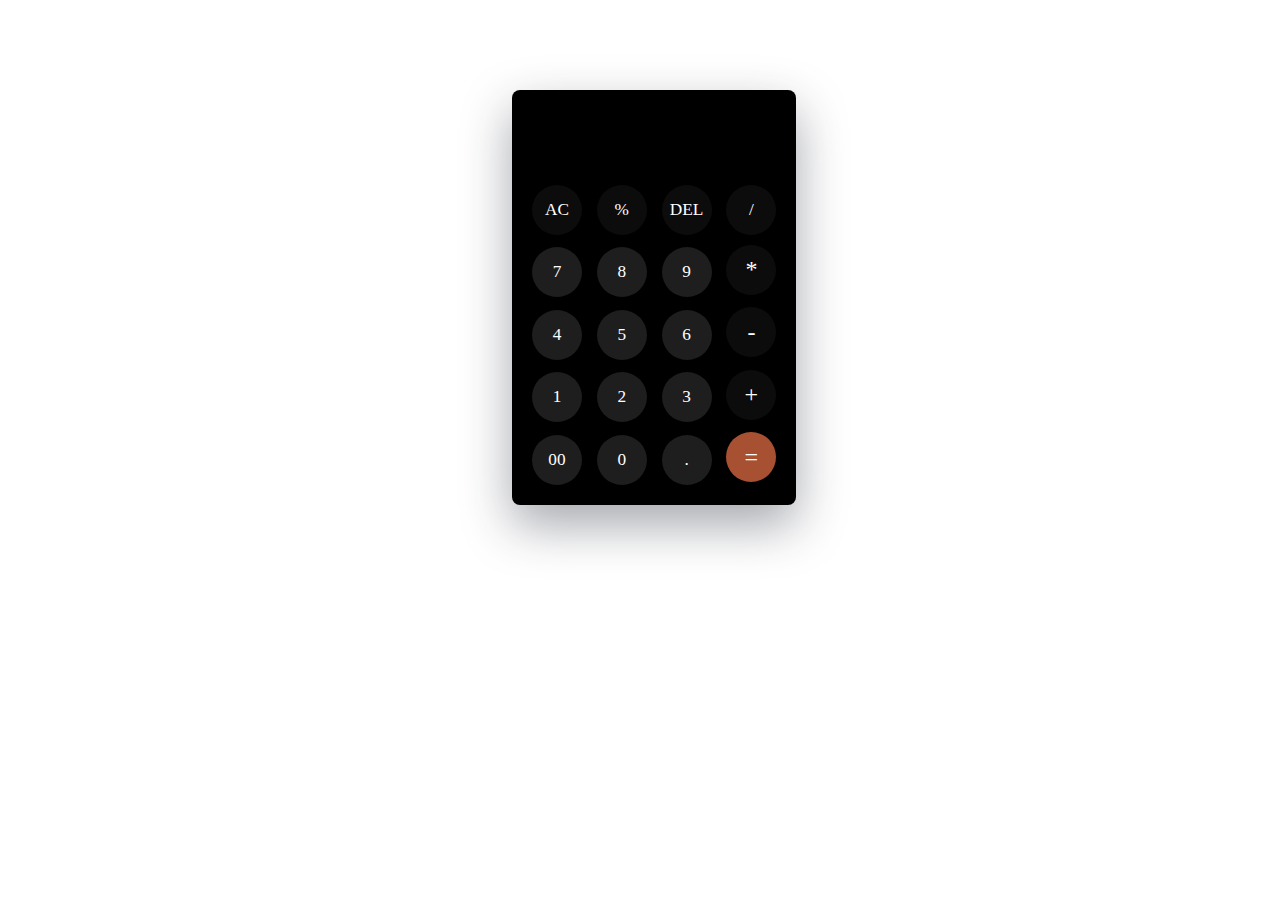
<file: Calculator(Task-1)/t4.html>
<!DOCTYPE html>
<html lang="en">
<head>
    <meta charset="UTF-8">
    <meta name="viewport" content="width=device-width, initial-scale=1.0">
    <title>Clculator</title>
    <link rel="stylesheet" href="t4.css">
</head>
<body>
    <div id="calc">
        <div id="content">
            <input id="c1" type="text">
        </div>
        <div id="button">
            <div id="b1">
                <button id="b2">AC</button>
                <button id="b2">%</button>
                <button id="b2">DEL</button>
                <button id="b2">/</button>
            </div>
            <div id="b1">
                <button id="b3">7</button>
                <button id="b3">8</button>
                <button id="b3">9</button>
                <button id="b2" style="font-size: x-large;">*</button>
            </div>
            <div id="b1">
                <button id="b3">4</button>
                <button id="b3">5</button>
                <button id="b3">6</button>
                <button id="b2" style="font-size: x-large;">-</button>
            </div>
            <div id="b1">
                <button id="b3">1</button>
                <button id="b3">2</button>
                <button id="b3">3</button>
                <button id="b2" style="font-size: x-large;">+</button>
            </div>
            <div id="b1">
                <button id="b3">00</button>
                <button id="b3">0</button>
                <button id="b3">.</button>
                <button id="b4" style="font-size: x-large;">=</button>
            </div>
        </div>
    </div>
    <script src="t4.js"></script>
</body>
</html>
</file>
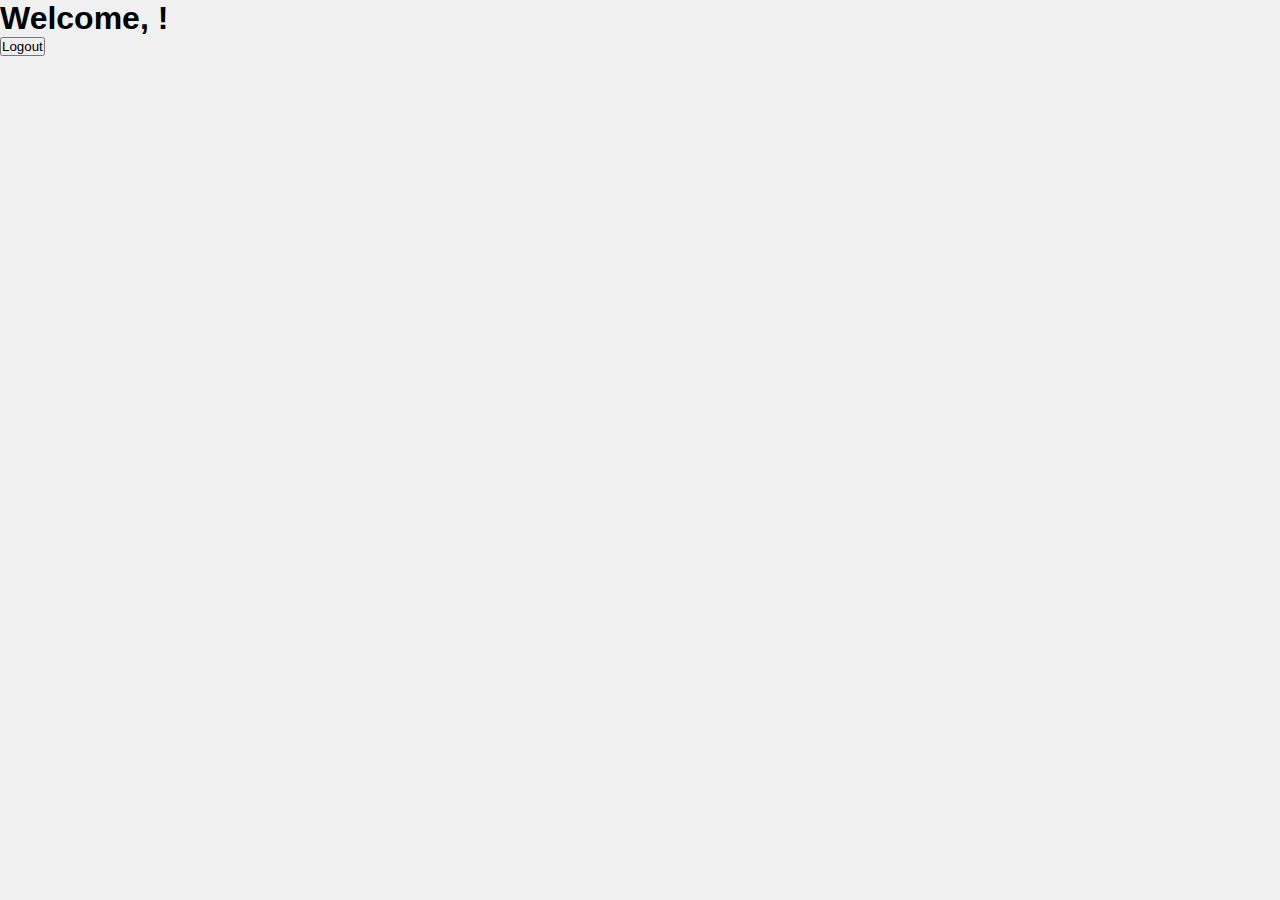
<file: Login(Task-4)/welcome.html>
<!DOCTYPE html>
<html lang="en">
<head>
    <meta charset="UTF-8">
    <meta http-equiv="X-UA-Compatible" content="IE=edge">
    <meta name="viewport" content="width=device-width, initial-scale=1.0">
    <title>Welcome</title>
    <link rel="stylesheet" href="style.css">
</head>
<body>
    <div class="welcome-container">
        <h1>Welcome, <span id="username"></span>!</h1>
        <button onclick="logout()">Logout</button>
    </div>

    <script>
        // Display the username from session storage
        document.getElementById("username").textContent = sessionStorage.getItem('username');

        // Function to logout and clear session storage
        function logout() {
            sessionStorage.removeItem('username');
            sessionStorage.removeItem('password');
            window.location.href = "index.html";
        }
    </script>
</body>
</html>
</file>
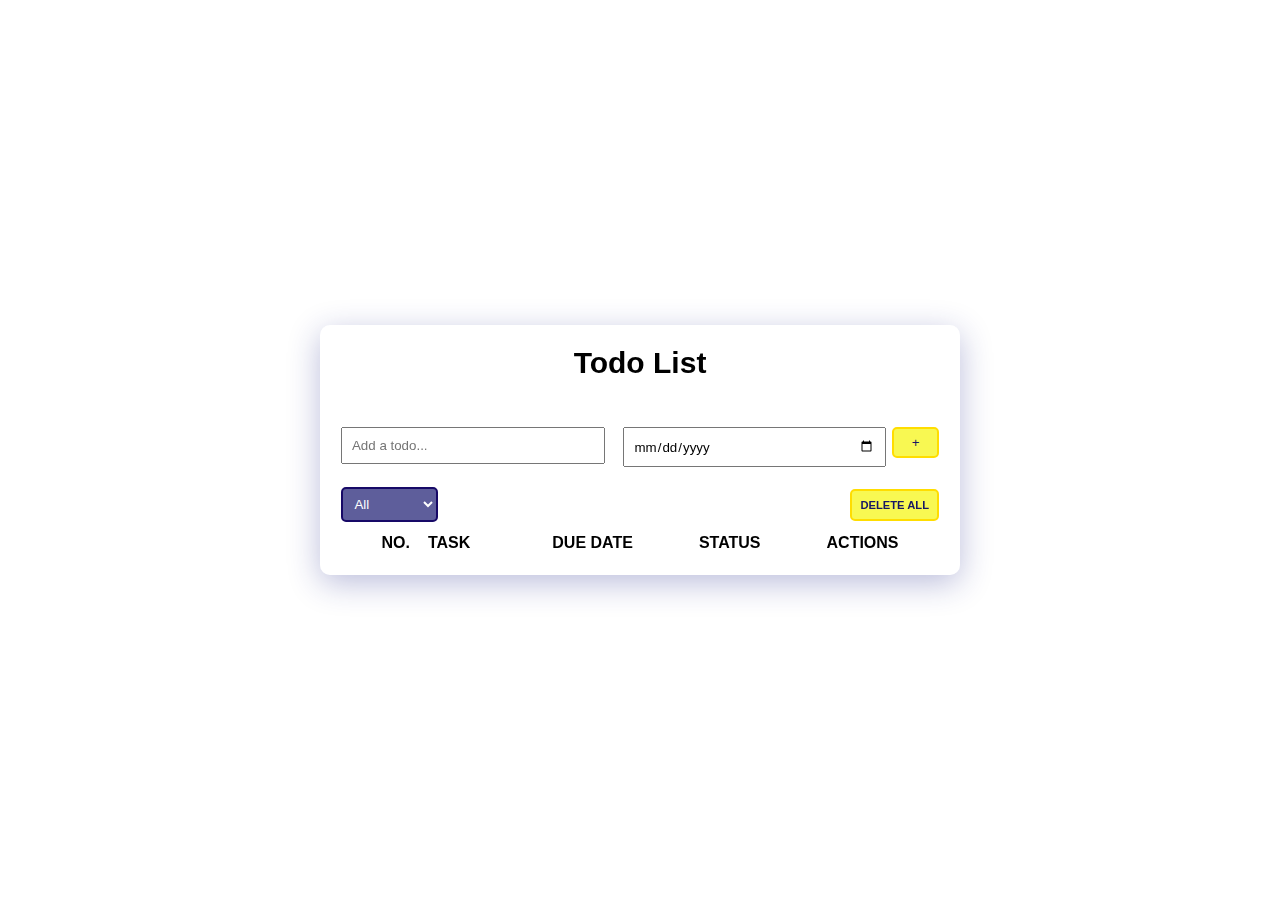
<file: To-Do-App(Task-3)/t6.html>
<!DOCTYPE html>
<html lang="en">
<head>
    <meta charset="UTF-8">
    <meta name="viewport" content="width=device-width, initial-scale=1.0">
    <title>ToDoApp</title>
    <link rel="stylesheet" href="t6.css">
    <link rel="stylesheet" href="https://cdnjs.cloudflare.com/ajax/libs/font-awesome/6.5.1/css/all.min.css" integrity="sha512-DTOQO9RWCH3ppGqcWaEA1BIZOC6xxalwEsw9c2QQeAIftl+Vegovlnee1c9QX4TctnWMn13TZye+giMm8e2LwA==" crossorigin="anonymous" referrerpolicy="no-referrer" />
</head>
<body>
    <div class="container">
    <header>
        <div id="mian-part">
            <h1 id="for-list">Todo List</h1>
            <div id="alert">
                <div id="alert1">
                    <p>please enter your task</p>
                </div>
                <div id="alert2">
                    <p>your task add successfully</p>
                </div>
            </div>
            <div id="info">
                <input type="text" id="input-section"  placeholder="Add a todo...">
                <input type="date" id="for-date">
                <button id="for-add" class="button2" type="button" onclick="forAdd()" >+
                </button>
            </div>
        </div>
    </header>
    <div id="filter">
        <div>
            <select name="filter" id="option">
                <option value="all">All</option>
                <option value="pending">Pending</option>
                <option value="completed">Completd</option>
            </select>
        </div>
            <div>
                <button id="for-delete" class="button2" onclick="DeleteAll()">DELETE ALL</button>
            </div>
    </div>
        <div id="data">
            <table id="table">
                <thead id="title">
                    <tr>
                    <th scope="col">NO.&emsp;</th>
                    <th scope="col">TASK&emsp;&emsp;&emsp;&emsp;&emsp;</th>
                    <th scope="col">DUE DATE&emsp;&emsp;&emsp;&emsp;</th>
                    <th scope="col">STATUS&emsp;&emsp;&emsp;&emsp;</th>
                    <th scope="col">ACTIONS</th>
                    </tr>
                </thead>
                <tbody id="records">
                    <!-- <tr>
                        <th>no</th>
                        <td>task</td>
                        <td>date</td>
                        <td>status</td>
                    <td><i class="fa-sharp fa-regular fa-pen-to-square">
                        </i><i class="fa-sharp fa-solid fa-check"></i>
                        <i class="fa-sharp fa-solid fa-trash-can"></i>
                    </td>
                    </tr> -->
                </tbody>
            </table>
        </div>
    </div>
    <script src="t6.js"></script>
</body>
</html>
</file>
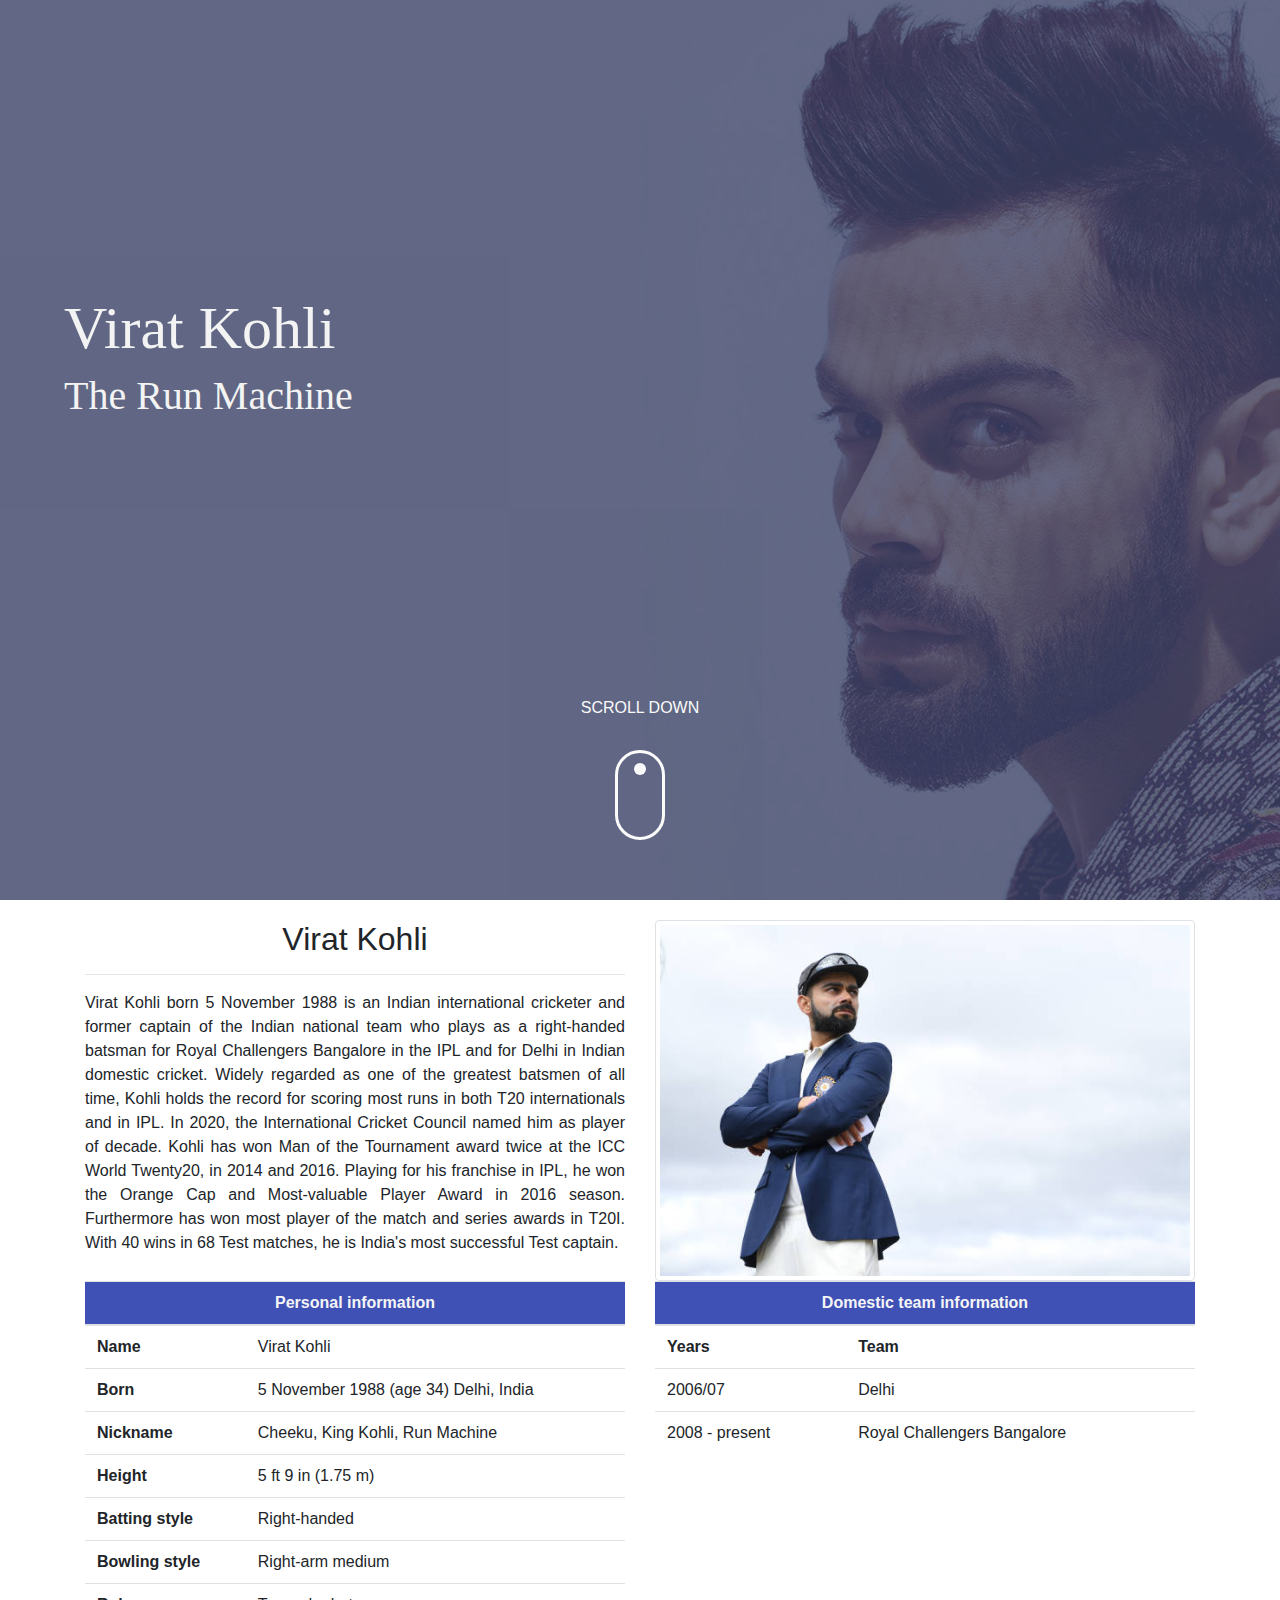
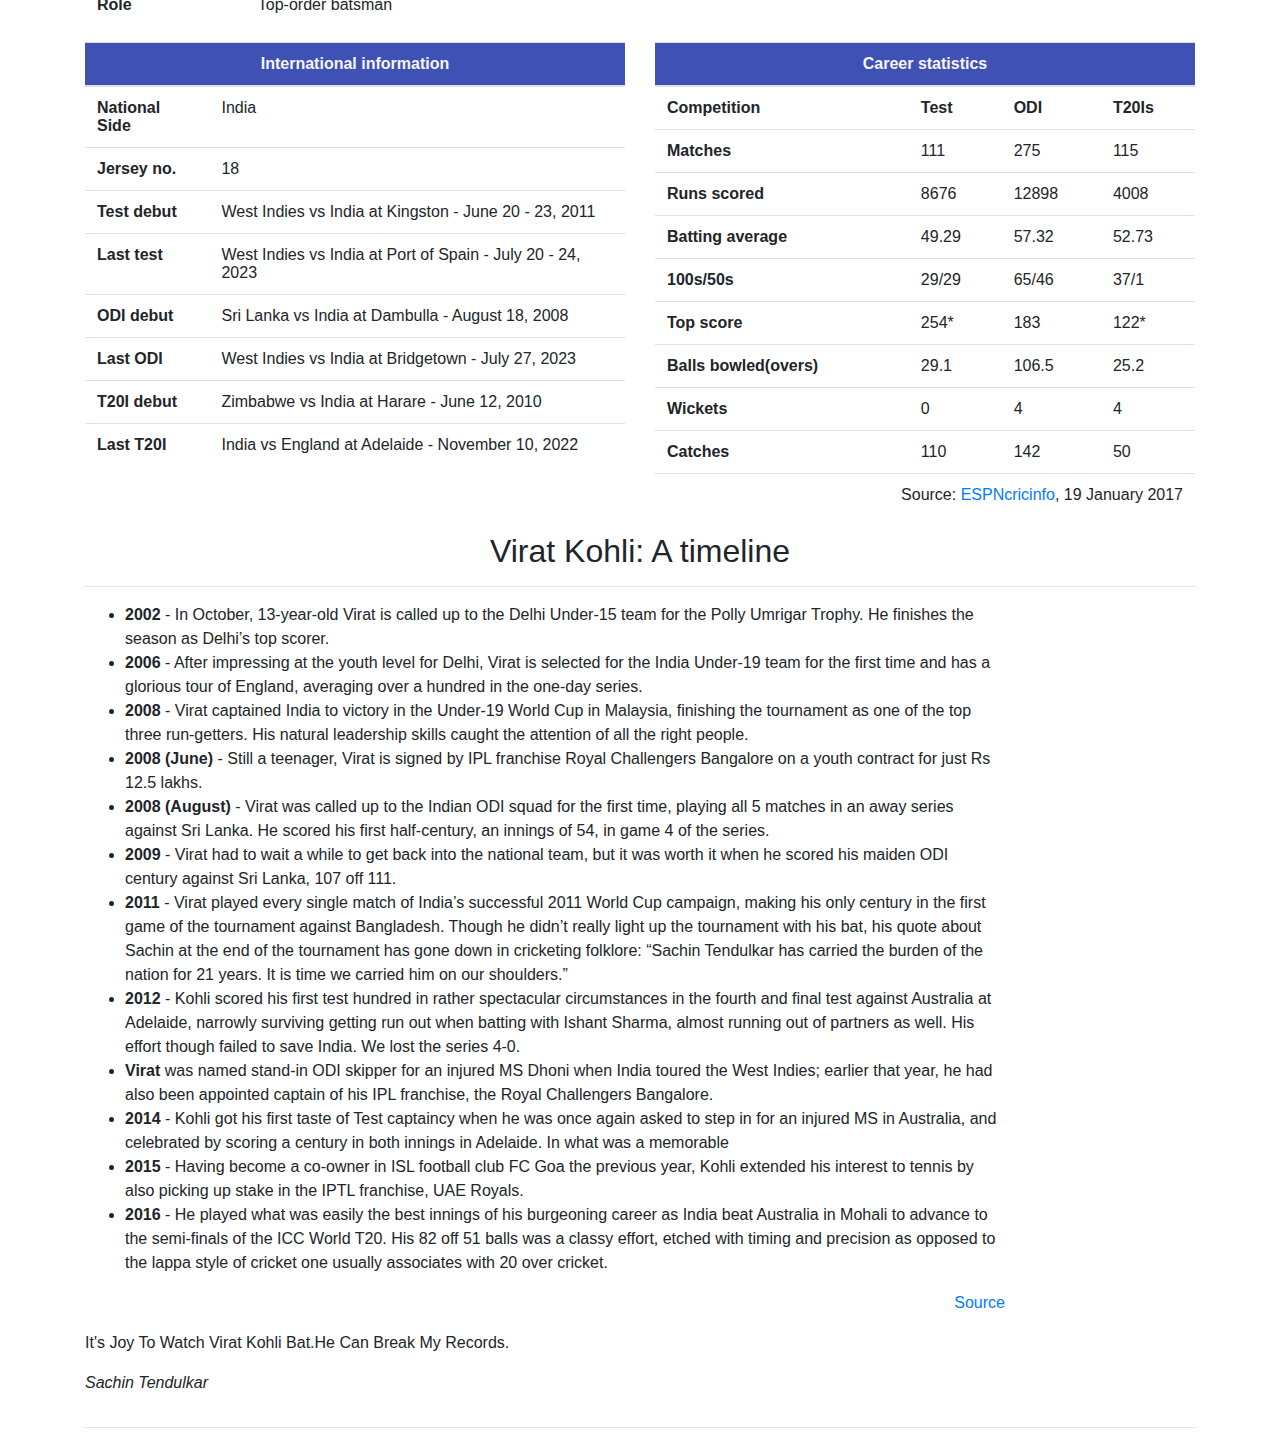
<file: Tribute Page(Task-2)/t3.html>
<html lang="en">
  <head>
    <meta charset="utf-8">
    <meta http-equiv="X-UA-Compatible" content="IE=edge">
    <meta name="viewport" content="width=device-width, initial-scale=1">
    <title>Virat Kohli Tribute Page</title>
    <link rel="stylesheet" href="t3.css">
    <!-- <link rel="preconnect" href="https://fonts.googleapis.com"> -->
<!-- <link rel="preconnect" href="https://fonts.gstatic.com" crossorigin> -->
<!-- <link href="https://fonts.googleapis.com/css2?family=Cinzel+Decorative:wght@900&display=swap" rel="stylesheet"> -->
<!-- <link href="https://fonts.googleapis.com/css2?family=Cinzel+Decorative:wght@900&family=Fredericka+the+Great&display=swap" rel="stylesheet"> -->
 <link rel="stylesheet" href="https://cdn.jsdelivr.net/npm/bootstrap@4.0.0/dist/css/bootstrap.min.css" integrity="sha384-Gn5384xqQ1aoWXA+058RXPxPg6fy4IWvTNh0E263XmFcJlSAwiGgFAW/dAiS6JXm" crossorigin="anonymous">
</head>
  <body>
    <div class="cover-image">
      <div class="cover-page ">
        <div class="virat">
          <h1 class="virat-title" >Virat Kohli</h1>
          <h2 class="virat-text" >The Run Machine</h2>
        </div >
        <a href="#main">
          <div class="scroll">
          <div class="virat-scroll">SCROLL DOWN</div> 
          <div class="mouse"></div>
        </div></a>
      </div>
    </div>

    <main class="virat-main" id="main">
      <div class="container" > 
        <div class="row virat-intro">
          <div class="col-md-6">
            <h2 class="text-center">Virat Kohli</h2>
            <hr class="hr-style">
            <p class="text-justify">Virat Kohli born 5 November 1988 is an Indian international cricketer and former captain of the Indian national team who plays as a right-handed batsman for Royal Challengers Bangalore in the IPL and for Delhi in Indian domestic cricket. Widely regarded as one of the greatest batsmen of all time, Kohli holds the record for scoring most runs in both T20 internationals and in IPL. In 2020, the International Cricket Council named him as player of decade. Kohli has won Man of the Tournament award twice at the ICC World Twenty20, in 2014 and 2016. Playing for his franchise in IPL, he won the Orange Cap and Most-valuable Player Award in 2016 season. Furthermore has won most player of the match and series awards in T20I. With 40 wins in 68 Test matches, he is India's most successful Test captain.</li>
          </div>
          <div class="col-md-6 text-center">
            <img src="imag1.jpg" class="img-responsive img-thumbnail dhoni-title-image" alt="MS Dhoni portrait image">
          </div>
        </div>

        <div class="row dhoni-breif-intro-1">
          <div class="col-md-6">
            <table class="table table-hover table-condensed">
              <thead>
                <tr>
                  <th colspan="2" class="table-heading text-center">Personal information</th>
                </tr>
              </thead>
              <tbody>
                <tr>
                  <th>Name</th>
                  <td>Virat Kohli</td>
                </tr>
                <tr>
                  <th>Born</th>
                  <td>5 November 1988 (age 34) Delhi, India</td>
                </tr>
                <tr>
                  <th>Nickname</th>
                  <td>Cheeku, King Kohli, Run Machine</td>
                </tr>
                <tr>
                  <th>Height</th>
                  <td>5 ft 9 in (1.75 m)</td>
                </tr>
                <tr>
                  <th>Batting style</th>
                  <td>Right-handed</td>
                </tr>
                <tr>
                  <th>Bowling style</th>
                  <td>Right-arm medium</td>
                </tr>
                <tr>
                  <th>Role</th>
                  <td>Top-order batsman</td>
                </tr>
              </tbody>
            </table>
          </div>

          <div class="col-md-6">
            <table class="table table-hover table-condensed">
              <thead>
                <tr>
                  <th colspan="2" class="table-heading text-center">Domestic team information</th>
                </tr>
              </thead>
              <tbody>
                <tr>
                  <th>Years</th>
                  <th>Team</th>
                </tr>
                <tr>
                  <td>2006/07</td>
                  <td>Delhi</td>
                </tr>
                <tr>
                  <td>2008 - present</td>
                  <td>Royal Challengers Bangalore</td>
                </tr>
              </tbody>
            </table>
          </div>
        </div> 

        <div class="row virat-breif-intro-2">
          <div class="col-md-6">
            <table class="table table-hover table-condensed">
              <thead>
                <tr>
                  <th colspan="2" class="table-heading text-center">International information</th>
                </tr>
              </thead>
              <tbody>
                <tr>
                  <th>National Side</th>
                  <td>India</td>
                </tr>
                <tr>
                  <th>Jersey no.</th>
                  <td>18</td>
                </tr>
                <tr>
                  <th>Test debut</th>
                  <td>West Indies vs India at Kingston - June 20 - 23, 2011</td>
                </tr>
                <tr>
                  <th>Last test</th>
                  <td>West Indies vs India at Port of Spain - July 20 - 24, 2023</td>
                </tr>
                <tr>
                  <th>ODI debut</th>
                  <td>Sri Lanka vs India at Dambulla - August 18, 2008</td>
                </tr>
                <tr>
                  <th>Last ODI</th>
                  <td>West Indies vs India at Bridgetown - July 27, 2023</td>
                </tr>
                <tr>
                  <th>T20I debut</th>
                  <td>Zimbabwe vs India at Harare - June 12, 2010</td>
                </tr>
                <tr>
                  <th>Last T20I</th>
                  <td>India vs England at Adelaide - November 10, 2022</td>
                </tr>
              </tbody>
            </table>
          </div>

          <div class="col-md-6">
            <table class="table table-hover table-condensed">
              <thead>
                <tr>
                  <th colspan="5" class="table-heading text-center">Career statistics</th>
                </tr>
              </thead>
              <tbody>
                <tr>
                  <th>Competition</th>
                  <th>Test</th>
                  <th>ODI</th>
                  <th>T20Is</th>
                </tr>
                <tr>
                  <th>Matches</th>
                  <td>111</td>
                  <td>275</td>
                  <td>115</td>
                </tr>
                <tr>
                  <th>Runs scored</th>
                  <td>8676</td>
                  <td>12898</td>
                  <td>4008</td>
                </tr>
                <tr>
                  <th>Batting average</th>
                  <td>49.29</td>
                  <td>57.32</td>
                  <td>52.73</td>
                </tr>
                <tr>
                  <th>100s/50s</th>
                  <td>29/29</td>
                  <td>65/46</td>
                  <td>37/1</td>
                </tr>
                <tr>
                  <th>Top score</th>
                  <td>254*</td>
                  <td>183</td>
                  <td>122*</td>
                </tr>
                <tr>
                  <th>Balls bowled(overs)</th>
                  <td>29.1</td>
                  <td>106.5</td>
                  <td>25.2</td>
                </tr>
                <tr>
                  <th>Wickets</th>
                  <td>0</td>
                  <td>4</td>
                  <td>4</td>
                </tr>
                <tr>
                  <th>Catches</th>
                  <td>110</td>
                  <td>142</td>
                  <td>50</td>
                </tr>
              </tbody>
              <tfoot>
                <tr class="text-right">
                  <td colspan="5">Source: <a href="https://www.espncricinfo.com/cricketers/virat-kohli-253802" target="_blank">ESPNcricinfo</a>, 19 January 2017</td>
                </tr>
              </tfoot>
            </table>
          </div>
        </div>
      </div>
    </main> 
    <section class="container dhoni-timeline" >
      <h2 class="text-center" id="title-mobile">Virat Kohli: A timeline</h2>
      <hr class="hr-style">
      <div class="row">
        <div class="col-sm-10 col-sm-offset-1">
          <ul>
            <li>
              <strong>2002</strong> - In October, 13-year-old Virat is called up to the Delhi Under-15 team for the Polly Umrigar Trophy. He finishes the season as Delhi’s top scorer.
            </li>
            <li>
              <strong>2006</strong> - After impressing at the youth level for Delhi, Virat is selected for the India Under-19 team for the first time and has a glorious tour of England, averaging over a hundred in the one-day series.
            </li>
            <li>
              <strong>2008</strong> - Virat captained India to victory in the Under-19 World Cup in Malaysia, finishing the tournament as one of the top three run-getters. His natural leadership skills caught the attention of all the right people.
            </li>
            <li>
              <strong>2008 (June)</strong> - Still a teenager, Virat is signed by IPL franchise Royal Challengers Bangalore on a youth contract for just Rs 12.5 lakhs.
            </li>
            <li>
              <strong>2008 (August)</strong> - Virat was called up to the Indian ODI squad for the first time, playing all 5 matches in an away series against Sri Lanka. He scored his first half-century, an innings of 54, in game 4 of the series.
            </li>
            <li>
              <strong>2009</strong> - Virat had to wait a while to get back into the national team, but it was worth it when he scored his maiden ODI century against Sri Lanka, 107 off 111.
            </li>
            <li>
              <strong>2011</strong> - Virat played every single match of India’s successful 2011 World Cup campaign, making his only century in the first game of the tournament against Bangladesh. Though he didn’t really light up the tournament with his bat, his quote about Sachin at the end of the tournament has gone down in cricketing folklore: “Sachin Tendulkar has carried the burden of the nation for 21 years. It is time we carried him on our shoulders.”
            </li>
            <li>
              <strong>2012</strong> - Kohli scored his first test hundred in rather spectacular circumstances in the fourth and final test against Australia at Adelaide, narrowly surviving getting run out when batting with Ishant Sharma, almost running out of partners as well. His effort though failed to save India. We lost the series 4-0.
            </li>
            <li>
              <strong>Virat</strong> was named stand-in ODI skipper for an injured MS Dhoni when India toured the West Indies; earlier that year, he had also been appointed captain of his IPL franchise, the Royal Challengers Bangalore.
            </li>
            <li>
              <strong>2014</strong> - Kohli got his first taste of Test captaincy when he was once again asked to step in for an injured MS in Australia, and celebrated by scoring a century in both innings in Adelaide. In what was a memorable
            </li>
            <li>
              <strong>2015</strong> - Having become a co-owner in ISL football club FC Goa the previous year, Kohli extended his interest to tennis by also picking up stake in the IPTL franchise, UAE Royals.
            </li>
            <li>
              <strong>2016</strong> - He played what was easily the best innings of his burgeoning career as India beat Australia in Mohali to advance to the semi-finals of the ICC World T20. His 82 off 51 balls was a classy effort, etched with timing and precision as opposed to the lappa style of cricket one usually associates with 20 over cricket.
            </li>
          </ul>  
          <p class="text-right"><a href="https://en.wikipedia.org/wiki/Virat_Kohli">Source</a></p>
        </div>
        <div class="col-sm-10 col-sm-offset-1">
          <blockquote class="dhoni-appreciation">
            <p>It's Joy To Watch Virat Kohli Bat.He Can Break My Records.</p>
            <footer>
              <cite>Sachin Tendulkar<cite>
            </footer>
          </blockquote>
        </div>
      </div>
      <hr class="hr-style-two">
    </section>
  </body>
</html>
</file>
<file: Calculator(Task-1)/t4.css>
*{
    color: white; 
    box-sizing: border-box;
    padding: 0;
    margin: 0;
}

body{
    text-align: center;
    display: flex;
    height: 100%;
}


#calc{
    background-color: black;
    padding: 15px 15px 15px 15px;
    position: absolute;
    top: 10%;
    left: 40%;
    border-radius: 8px;
    box-shadow: 0 20px 50px rgba(31, 35, 49, 0.4);
}

#content{
    text-align: center;
    border: none;
}

#c1{
    padding: 20px 0px 20px 0px;
    width: 100%;
    margin-bottom: 5%;
    background-color: transparent;
    text-align: right;
    font-size: larger;
    border: none;
    font-family:Cambria, Cochin, Georgia, Times, 'Times New Roman', serif ;
}

#b1{
    font-size: larger;
}

button{
    border-radius: 50%;
    margin: 5px 5px 5px 5px;
    text-align: center;
    height: 50px;
    width: 50px;
    cursor: pointer;
}

#b2 :visited{
    background-color: rgb(40, 41, 41);
    color: white;
}

#b2{
    background-color: rgba(16, 15, 15, 0.831);
    border: none;
    font-size: 90%;
    font-family:Cambria, Cochin, Georgia, Times, 'Times New Roman', serif ;
}

#b2:hover {
    background-color: rgb(26, 25, 25);
    color: white;
    transform: scale(0.93);
}

#b2:active{
    background-color: #1a1b1a;
    color: white;
}

#b3:visited{
    background-color: rgb(40, 41, 41);
    color: white;
}

#b3{
    background-color: rgba(72, 70, 70, 0.434);
    border: none;
    font-size: 90%;
    font-family:Cambria, Cochin, Georgia, Times, 'Times New Roman', serif ;
}

#b3:hover {
    background-color: rgb(57, 56, 56);
    color: white;
    transform: scale(0.93);
}

#b3:active{
    background-color: #1a1b1a;
    color: white;
}

#b4:visited{
    background-color: rgb(179, 80, 44);
    color: white;
}

#b4{
    background-color: rgb(168, 81, 50);
    border: none;
    font-size: 90%;
    font-family:Cambria, Cochin, Georgia, Times, 'Times New Roman', serif ;
}

#b4:hover {
    background-color: rgb(176, 91, 61);
    color: white;
    transform: scale(0.93);
}

#b4:active{
    background-color: rgb(168, 81, 50);
    color: white;
}
</file>
<file: Login(Task-4)/style.css>
*{
    margin: 0;
    padding: 0;
    font-family: sans-serif;
}

.hero 
{
    height: 100%;
    width: 100%;
     background-image: linear-gradient(rgba(0,0,0,0.4),rgba(0,0,0,0.4)),url(banner.jpg); 
    background-position: top;
    background-size: cover;
    position: absolute;

}

.form-box
{
    width: 380px;
    height: 550px;
    position: relative;
    margin: 6% auto;
    background: #fff;
    padding: 5px;
    overflow: hidden;

}

.button-box
{
    width: 220px;
    margin: 35px auto;
    position: relative;
    box-shadow: 0 0 20px 9px #ff61241f;
    border-radius: 30px;

}

.toggle-btn
{
    padding: 10px 30px;
    cursor: pointer;
    background: transparent;
    border: 0;
    outline: none;
    position: relative;
}

#btn
{
    top: 0;
    left: 0;
    position: absolute;
    width: 110px;
    height: 100%;
    background: linear-gradient(to right, #D4B996FF,#755139FF);
    border-radius: 30px;
    transition: .5s;
}

.social-icons
{
    margin: 30px auto;
    text-align: center;
}
.social-icons img
{
    width: 30px;
    margin: 0 12px;
    box-shadow: 0 0 20px 0 #7f7f7f3d;
    cursor: pointer;
    border-radius: 50%;
}

.input-group
{
    top: 180px;
    position: absolute;
    width: 280px;
    transition: .5s;
}

.input-field
{
    width: 100%;
    padding: 10px 0;
    margin: 5px 0;
    border-left: 0;
    border-top: 0;
    border-right: 0;
    border-bottom: 1px solid #999;
    outline: none;
    background: transparent;
}

.submit-btn
{
    width: 85%;
    padding: 10px 30px;
    cursor: pointer;
    display: block;
    margin: auto;
    background: linear-gradient(to right, #D4B996FF,#755139FF);
    border: 0;
    outline: none;
    border-radius: 30px;
}

.check-box
{
    margin: 30px 10px 30px 0;
}

span
{
    color: #777;
    font-size: 12px;
    bottom: 68px;
    position: absolute;
}

#login
{
    left: 50px;
}

#signup
{
    
    left: 450px;
    
}
body {
    font-family: Arial, sans-serif;
    background-color: #f0f0f0;
    margin: 0;
    padding: 0;
}

.container {
    max-width: 800px;
    margin: 0 auto;
    padding: 20px;
}

.welcome-heading {
    text-align: center;
    font-size: 32px;
    margin-bottom: 20px;
}

.logout-btn {
    display: block;
    width: 100px;
    margin: 0 auto;
    padding: 10px;
    background-color: #007bff;
    color: #fff;
    text-align: center;
    text-decoration: none;
    border-radius: 5px;
}

.logout-btn:hover {
    background-color: #0056b3;
}
</file>
<file: To-Do-App(Task-3)/t6.css>
* {
    margin: 0;
    padding: 0;
    box-sizing: border-box;
    font-family: 'Poppins', sans-serif;
} 

body{
    position: relative;
    height: 100vh;
    display: flex;
    justify-content: center;
    align-items: center;
}
header h1 {
    font-size: 30px;
    font-weight: 700;
    margin-bottom: 10px;
}

.container {
    display: flex;
    align-items: center;
    justify-content: center;
    flex-direction: column;
    margin: 0 400px;
    min-width: 640px;
    max-width: 1000px;
    background: rgba( 255, 255, 255, 0.15 );
    box-shadow: 0 8px 32px 0 rgba( 31, 38, 135, 0.3 );
    backdrop-filter: blur( 3px );
    -webkit-backdrop-filter: blur( 3px );
    border-radius: 10px;
    border: 1px solid rgba( 255, 255, 255, 0.18 );
    padding: 20px;
}

.container header {
    align-items: center;
    flex-direction: column;
    width: 100%;
    margin-bottom: 20px;
}

#for-list{
    text-align: center;
    margin-bottom: 8%;
}

#input-section {
    width: 100%;
    display: flex;
    flex-direction: row;
    justify-content: space-between;
    align-items: center;
    height: 100%;
    padding: 1.5%;
    margin-right:3%;
}

#for-date{
    padding: 1.5%;
    width: 100%;
    height: 100%;
    margin-right:1%;
}

#for-add{
    padding: 1%;
    width: 15%;
    height: 100%;
    cursor: pointer;
    border: 2px solid rgb(255, 221, 0);
    border-radius: 5px;
}

#alert1{
    padding: 1%;
    width: 80%;
    color: white;
    background-color: rgb(106, 108, 216);
    border-radius: 5px;
    font-size: large;
    visibility: hidden;
    display: none;
    position:relative;
    margin-bottom: 10px;
}

#alert2{
    padding: 1%;
    width: 80%;
    color: white;
    background-color: rgb(29, 132, 155);
    border-radius: 5px;
    font-size: large;
    visibility: hidden;
    display: none;
    position:relative;
    margin-bottom: 10px;
}


#info{
    display:flex;
}

#filter{
    display: flex;
    justify-content: space-between;
    align-items: center;
    width: 100%;
    height: 100%;
    margin-bottom: 10px;
    
}

#option{
    padding:9%;
    cursor: pointer;
    background-color: rgb(94, 94, 155);
    color: white;
    border: 2px solid rgb(23, 9, 103);
    border-radius: 5px;
}

#for-delete{
    height:100%;
    max-width: 100%;
    padding: 8px;
    cursor: pointer;
    font-size:70%;
    font-weight: bolder;
    border: 2px solid rgb(255, 221, 0);
    border-radius: 5px;
}


.button2 :visited{
    background-color: rgb(253, 253, 2);
    color: rgb(23, 23, 100);
}

.button2 {
    background-color: rgb(248, 248, 82);
    color: rgb(23, 23, 100);
}

.button2:hover {
    background-color: rgb(246, 246, 128);
    color: rgb(23, 23, 100);
}

.button2 :active{
    background-color: rgb(246, 246, 11);
    color: rgb(23, 23, 100);
}

.fa-pen-to-square{
    height:100%;
    max-width: 100%;
    padding: 8px ;
    cursor: pointer;
    background-color: rgb(190, 166, 11);
    border-radius: 5px;
}

.fa-check{
    height:100%;
    max-width: 100%;
    padding: 8px;
    cursor: pointer;
    background-color: rgb(21, 211, 195);
    border-radius: 5px;
}

.fa-trash-can{
    height:100%;
    max-width: 100%;
    padding: 8px ;
    cursor: pointer;
    background-color: rgb(193, 83, 149);
    border-radius: 5px;
}
</file>
<file: Tribute Page(Task-2)/t3.css>
:root {
    --primary-color: #3F51B5;
    --text-icon-color: #F5F5F5;
    --secondary-text-color: #757575;
    --divider-color: #BDBDBD;
    --accent-color: #FF4081;
}

body {
    font-size: 16px;
    font-family: 'Raleway', sans-serif;
    color: var(--secondary-text-color);
    max-width: 100%;
    overflow-x: hidden;
}

h1,
h2,
h3,
h4,
h5,
h6 {
    color: var(--primary-color);
}

a:hover {
    cursor: pointer;
    color: var(--accent-color);
}

.cover-image {
    width: 100vw;
    height: 100vh;
    background: url("image2.jpg") no-repeat center center fixed;
    -webkit-background-size: cover;
    -moz-background-size: cover;
    -o-background-size: cover;
    background-size: cover;
}

.cover-page {
    width: 100vw;
    height: 100vh;
    background-color: #3e456b;
    opacity: 0.8;
}

.virat {
    width: 80%;
    position: absolute;
    top: 40%;
    left: 5%;
    -webkit-transform: translate(0, -50%);
    -ms-transform: translate(0, -50%);
    transform: translate(0, -50%);
}

.virat-title {
    font-family: 'Cinzel Decorative', cursive;
    font-size: 60px;
    color: var(--text-icon-color);
}

.virat-text {
    font-family: 'Fredericka the Great', cursive;
    font-size: 40px;
    color: var(--text-icon-color);
}

.scroll {
    display: flex;
    flex-direction: column;
    position: absolute;
    left: 0;
    right: 0;
    bottom: 60px;
    width: 200px;
    margin: auto;
    justify-content: center;
    align-items: center;
}

.virat-scroll {
    cursor: pointer;
    padding-bottom: 30px;
    color: white;
}

.mouse {
    width: 50px;
    height: 90px;
    border: 3px solid #ffffff;
    border-radius: 60px;
    position: relative;

    &::before {
        content: '';
        width: 12px;
        height: 12px;
        position: absolute;
        top: 10px;
        left: 50%;
        transform: translateX(-50%);
        background-color: #ffffff;
        border-radius: 50%;
        opacity: 1;
        animation: wheel 2s infinite;
        -webkit-animation: wheel 2s infinite;
    }
}

@keyframes wheel {
    to {
        opacity: 0;
        top: 60px;
    }
}

@-webkit-keyframes wheel {
    to {
        opacity: 0;
        top: 60px;
    }
}

.virat-main {
    margin-top: 20px;
}


.table-heading {
    background-color: var(--primary-color);
    color: var(--text-icon-color);
}
</file>
